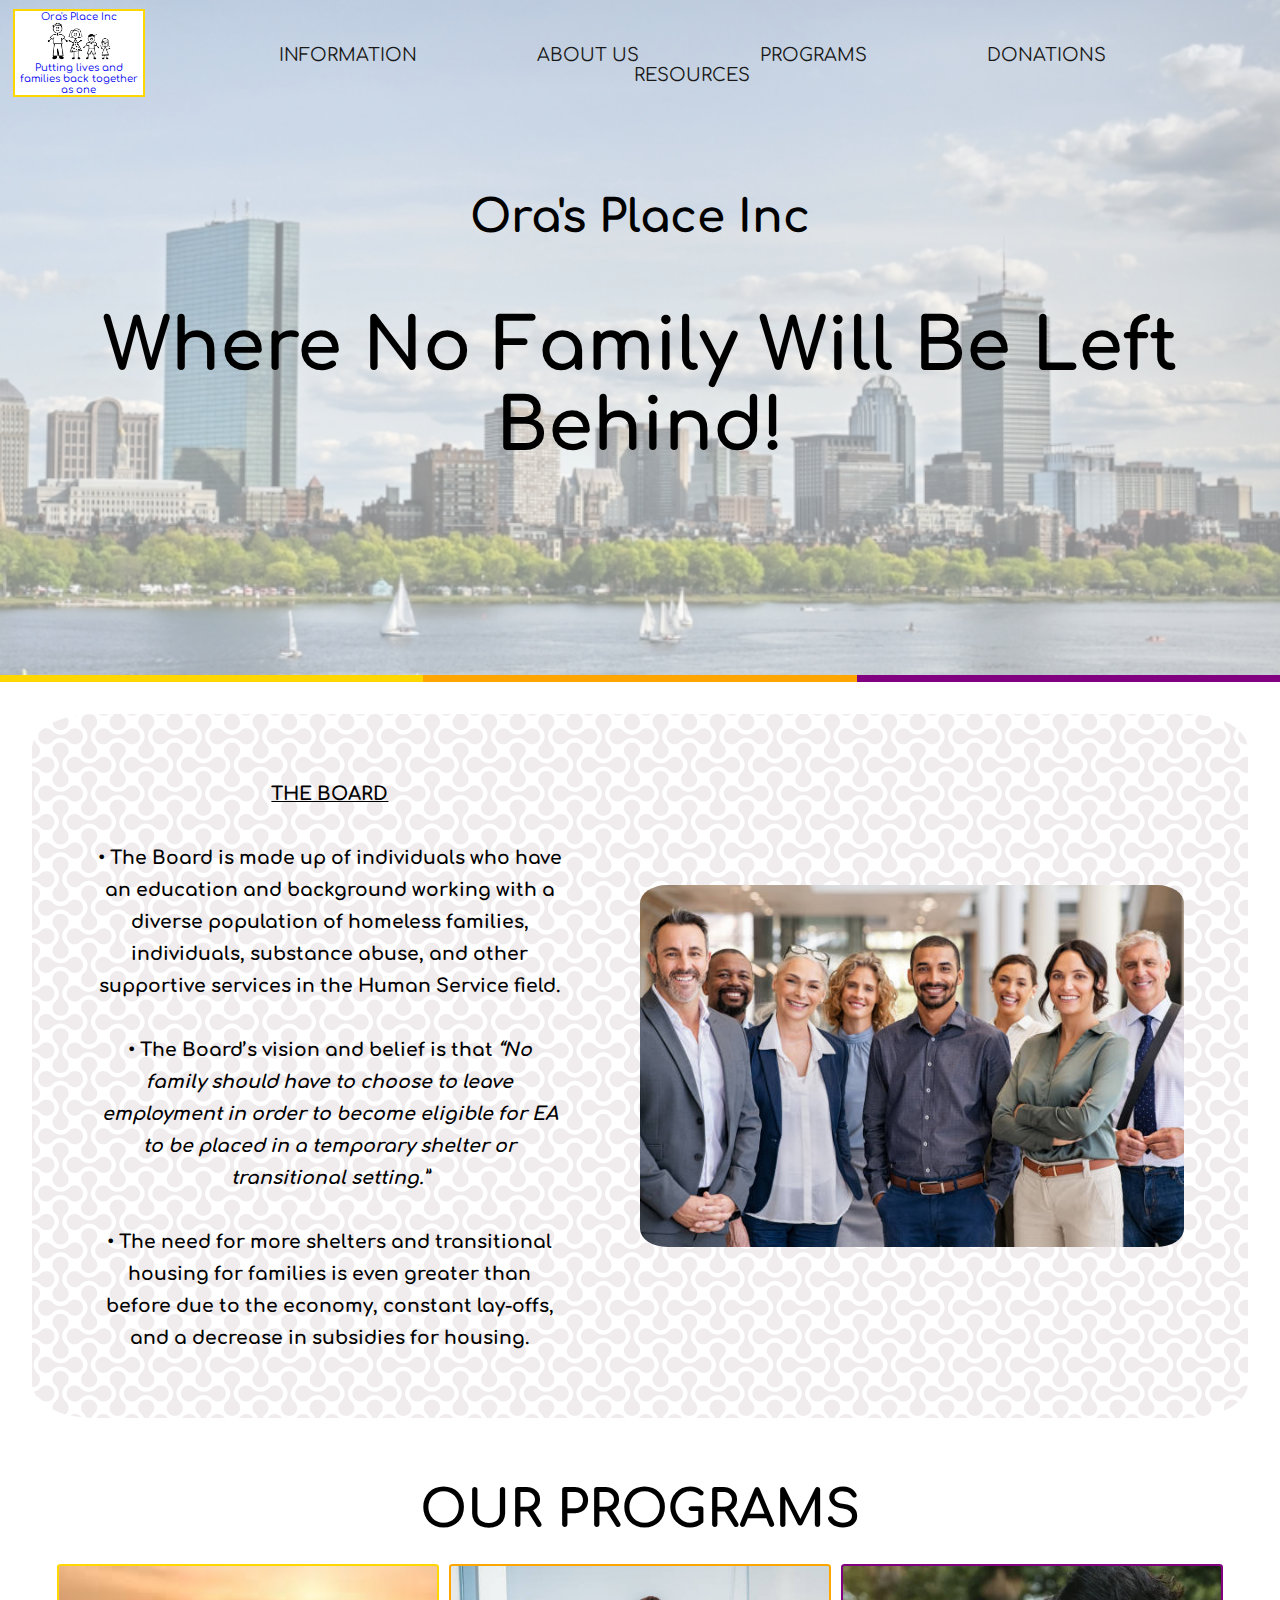
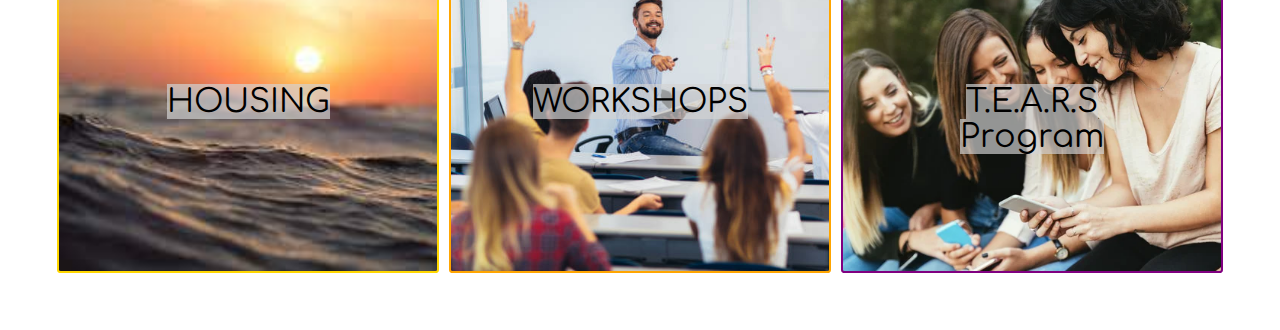
<file: index.html>
<!DOCTYPE html>
<html lang="en">

<head>
    <meta charset="UTF-8">
    <!--This sets the page to follow the screen width-->
    <meta name="viewport" content="width=device-width, initial-scale=1.0">
    <!--These act kind of like imports-->
    <link href="https://fonts.googleapis.com/css?family=Open+Sans" rel="stylesheet">
    <link rel="stylesheet" href="style.css">
    <link rel="stylesheet" href="mainPage.css">
    <link rel="preconnect" href="https://fonts.googleapis.com">
    <link rel="preconnect" href="https://fonts.gstatic.com" crossorigin>
    <link href="https://fonts.googleapis.com/css2?family=Comfortaa:wght@300&display=swap" rel="stylesheet">
    <title>Ora's Place</title>
</head>

<body>
    <div class="background">
        <a href="./index.html">
            <div class="logo">
                Ora's Place Inc
                <br>
                <img src="images/StickFamily.png">
                <br>
                Putting lives and families back together as one
            </div>
        </a>

        <div class="links">
            <ul>
                <li><a href="./info.html">INFORMATION</a></li>
                <li><a href="./about.html">ABOUT US</a></li>
                <li><a href="./programs.html">PROGRAMS</a></li>
                <li><a href="./donations.html">DONATIONS</a></li>
                <li><a href="./resources.html">RESOURCES</a></li>
            </ul>
        </div>
        <h1 id="heading1">Ora's Place Inc</h1>
        <h1 id="heading2">Where No Family Will Be Left Behind!</h1>
    </div>
    <hr class="imageBottom">
    <div class="Board">
        <div class="TopPart"></div>
        <div class="text">
            <h3 class="title"><u>THE BOARD</u><br><br>
                • The Board is made up of individuals who have an education and background working with a
                diverse population of homeless families, individuals, substance abuse, and other supportive services in
                the
                Human Service field.
                <br><br>
                • The Board’s vision and belief is that <i>“No family should have to choose to leave employment in
                    order to
                    become eligible for EA to be placed in a temporary shelter or transitional setting.”</i>
                <br><br>
                • The need for more shelters and transitional housing for families is even greater than before due to
                the
                economy, constant lay-offs, and a decrease in subsidies for housing.
            </h3>
        </div>
        <img src="images/theBoard.jpg">
    </div>
    <div class="Programs">
        <h3>OUR PROGRAMS</h3>
        <div class="list">
            <a class="program" id="prog1" href="./programs.html">
                <mark>HOUSING</mark>
            </a>
            <a class="program" id="prog2" href="./programs.html">
                <mark>WORKSHOPS</mark>
            </a>
            <a class="program" id="prog3" href="./programs.html">
                <mark>T.E.A.R.S Program</mark>
            </a>
        </div>
    </div>
</body>
</file>
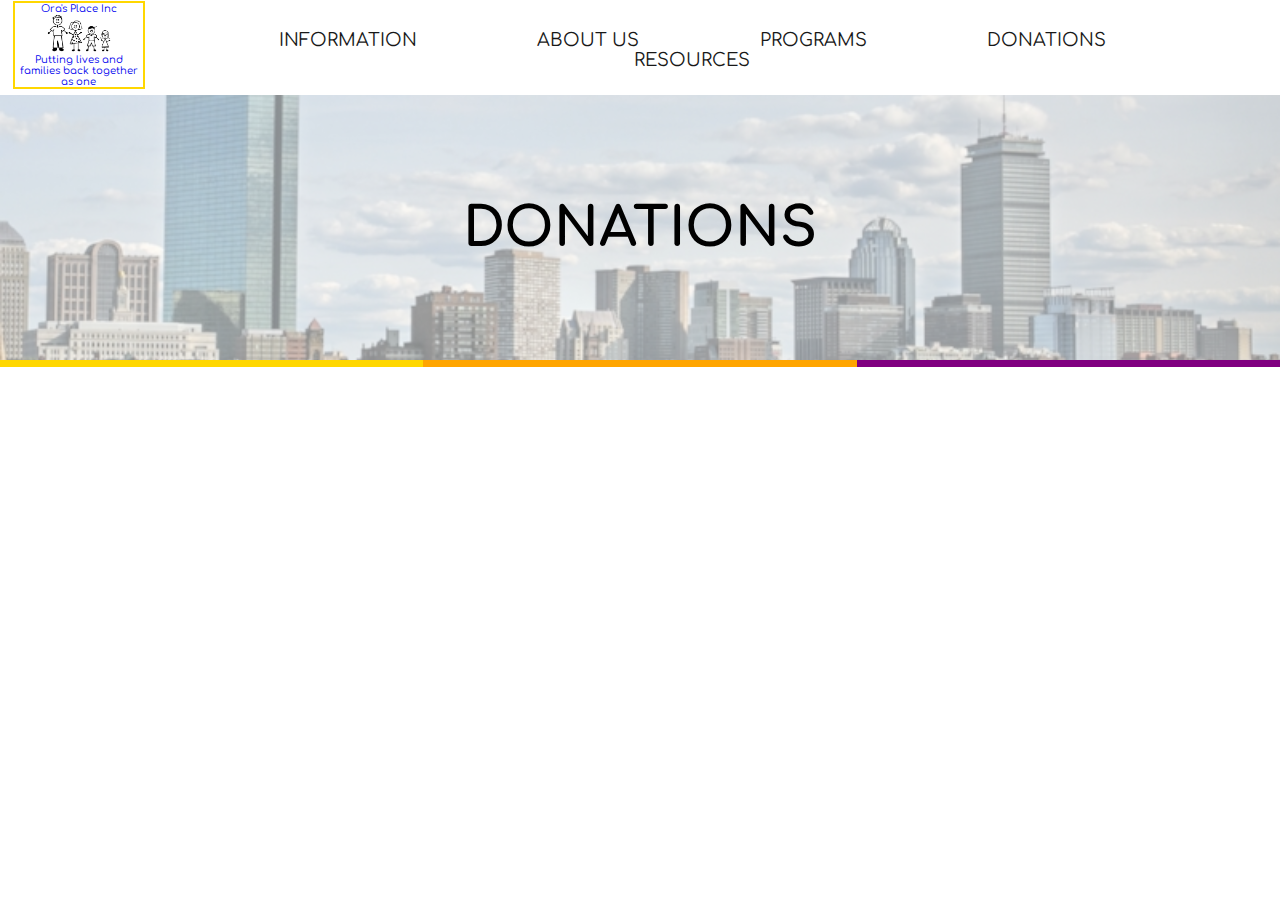
<file: donations.html>
<!DOCTYPE html>
<html lang="en">

<head>
    <meta charset="UTF-8">
    <!--This sets the page to follow the screen width-->
    <meta name="viewport" content="width=device-width, initial-scale=1.0">
    <!--These act kind of like imports-->
    <link href="https://fonts.googleapis.com/css?family=Open+Sans" rel="stylesheet">
    <link rel="stylesheet" href="style.css">
    <link rel="preconnect" href="https://fonts.googleapis.com">
    <link rel="preconnect" href="https://fonts.gstatic.com" crossorigin>
    <link href="https://fonts.googleapis.com/css2?family=Comfortaa:wght@300&display=swap" rel="stylesheet">
    <title>Ora's Place</title>
</head>

<body>
    <div class="topBar">
        <a href="./index.html">
            <div class="logo">
                Ora's Place Inc
                <br>
                <img src="images/StickFamily.png">
                <br>
                Putting lives and families back together as one
            </div>
        </a>
        <div class="links" id="barlinks">
            <ul>
                <li><a href="./info.html">INFORMATION</a></li>
                <li><a href="./about.html">ABOUT US</a></li>
                <li><a href="./programs.html">PROGRAMS</a></li>
                <li><a href="./donations.html">DONATIONS</a></li>
                <li><a href="./resources.html">RESOURCES</a></li>
            </ul>
        </div>
    </div>
    <div class="background" , id="btmStrip">
        <h1 id="areaHeading">DONATIONS</h1>
    </div>
    <hr class="imageBottom">
</body>
</file>
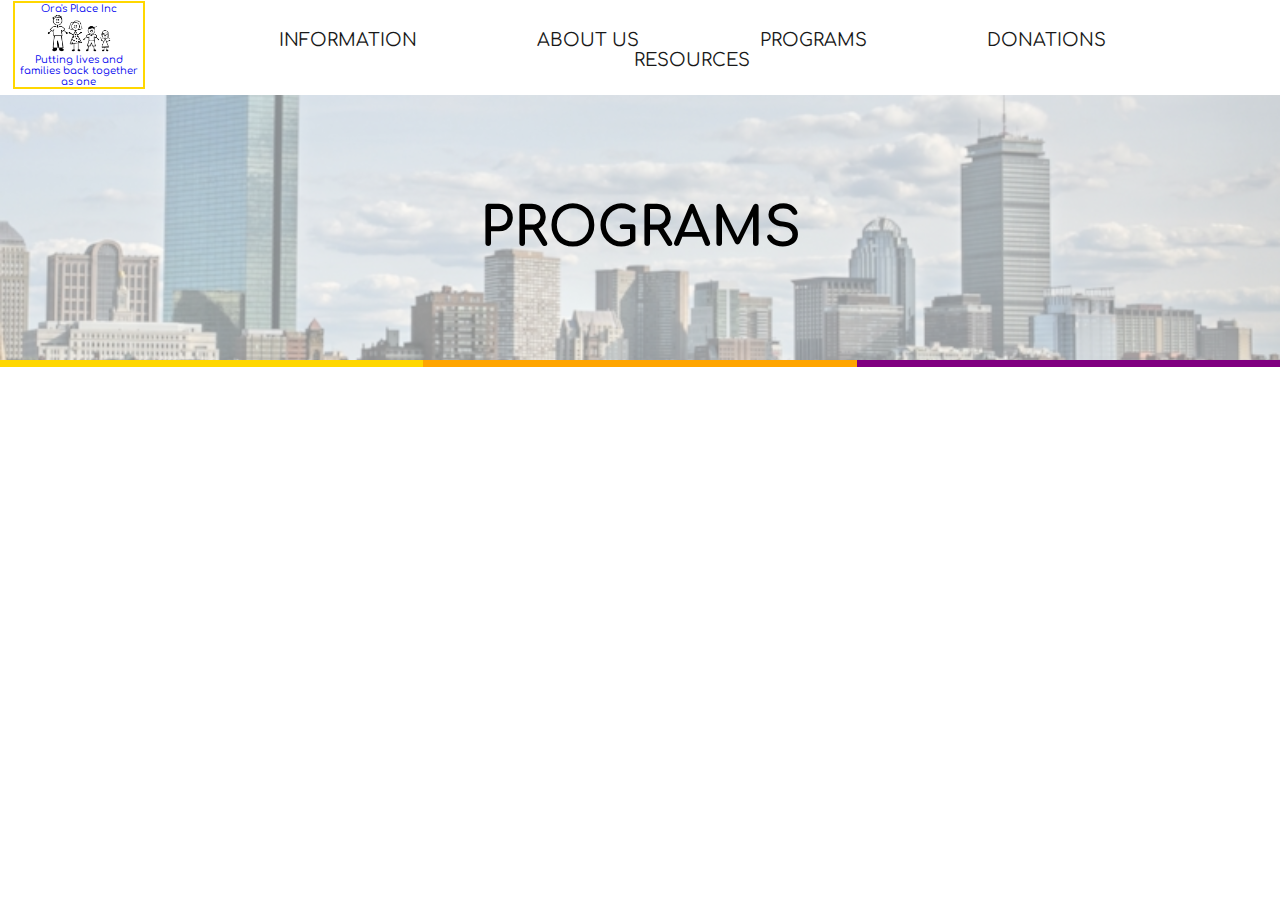
<file: programs.html>
<!DOCTYPE html>
<html lang="en">

<head>
    <meta charset="UTF-8">
    <!--This sets the page to follow the screen width-->
    <meta name="viewport" content="width=device-width, initial-scale=1.0">
    <!--These act kind of like imports-->
    <link href="https://fonts.googleapis.com/css?family=Open+Sans" rel="stylesheet">
    <link rel="stylesheet" href="style.css">
    <link rel="preconnect" href="https://fonts.googleapis.com">
    <link rel="preconnect" href="https://fonts.gstatic.com" crossorigin>
    <link href="https://fonts.googleapis.com/css2?family=Comfortaa:wght@300&display=swap" rel="stylesheet">
    <title>Ora's Place</title>
</head>

<body>
    <div class="topBar">
        <a href="./index.html">
            <div class="logo">
                Ora's Place Inc
                <br>
                <img src="images/StickFamily.png">
                <br>
                Putting lives and families back together as one
            </div>
        </a>
        <div class="links" id="barlinks">
            <ul>
                <li><a href="./info.html">INFORMATION</a></li>
                <li><a href="./about.html">ABOUT US</a></li>
                <li><a href="./programs.html">PROGRAMS</a></li>
                <li><a href="./donations.html">DONATIONS</a></li>
                <li><a href="./resources.html">RESOURCES</a></li>
            </ul>
        </div>
    </div>
    <div class="background" , id="btmStrip">
        <h1 id="areaHeading">PROGRAMS</h1>
    </div>
    <hr class="imageBottom">
</body>
</file>
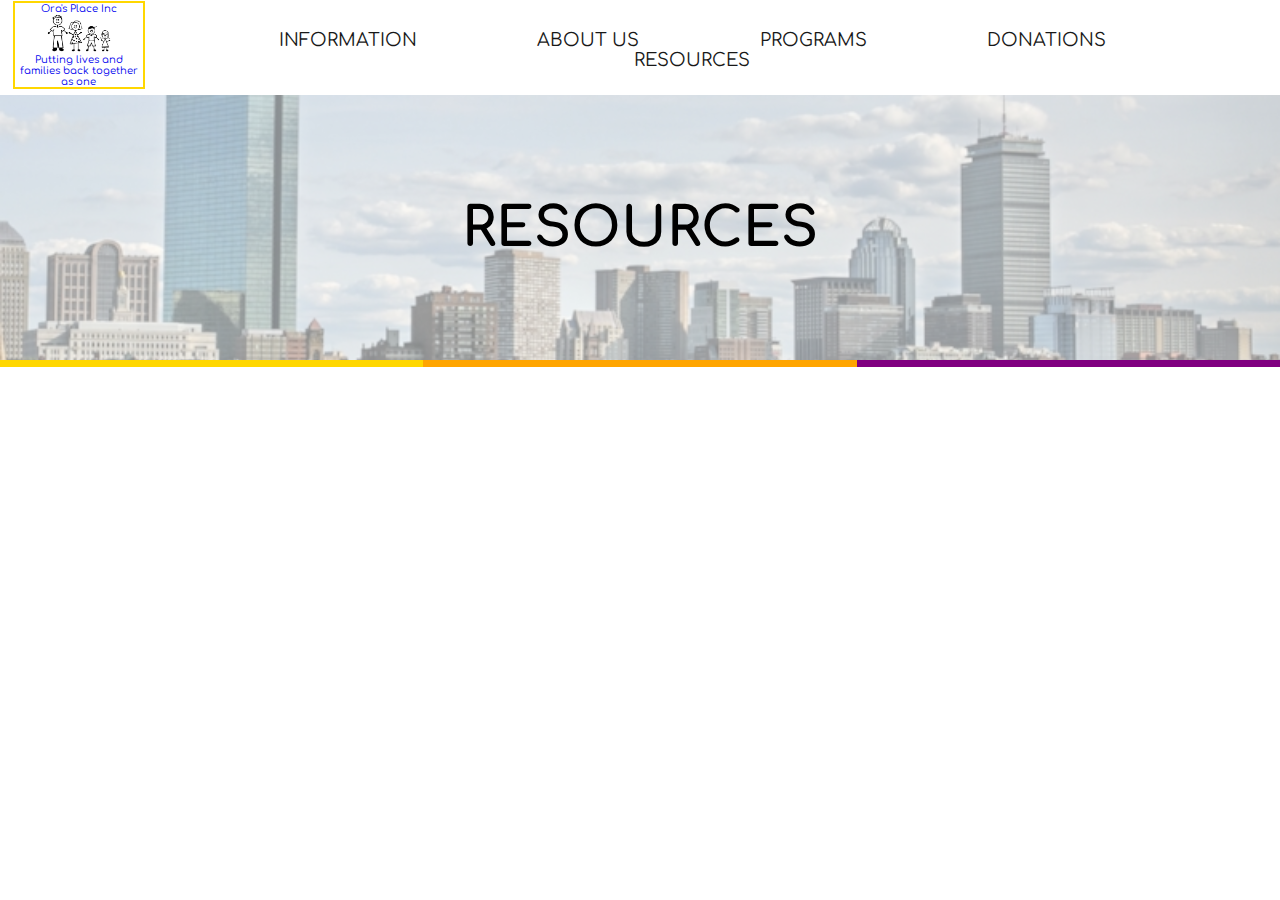
<file: resources.html>
<!DOCTYPE html>
<html lang="en">

<head>
    <meta charset="UTF-8">
    <!--This sets the page to follow the screen width-->
    <meta name="viewport" content="width=device-width, initial-scale=1.0">
    <!--These act kind of like imports-->
    <link href="https://fonts.googleapis.com/css?family=Open+Sans" rel="stylesheet">
    <link rel="stylesheet" href="style.css">
    <link rel="preconnect" href="https://fonts.googleapis.com">
    <link rel="preconnect" href="https://fonts.gstatic.com" crossorigin>
    <link href="https://fonts.googleapis.com/css2?family=Comfortaa:wght@300&display=swap" rel="stylesheet">
    <title>Ora's Place</title>
</head>

<body>
    <div class="topBar">
        <a href="./index.html">
            <div class="logo">
                Ora's Place Inc
                <br>
                <img src="images/StickFamily.png">
                <br>
                Putting lives and families back together as one
            </div>
        </a>
        <div class="links" id="barlinks">
            <ul>
                <li><a href="./info.html">INFORMATION</a></li>
                <li><a href="./about.html">ABOUT US</a></li>
                <li><a href="./programs.html">PROGRAMS</a></li>
                <li><a href="./donations.html">DONATIONS</a></li>
                <li><a href="./resources.html">RESOURCES</a></li>
            </ul>
        </div>
    </div>
    <div class="background" , id="btmStrip">
        <h1 id="areaHeading">RESOURCES</h1>
    </div>
    <hr class="imageBottom">
</body>
</file>
<file: style.css>
* {
    padding: 0;
    margin: 0;
    font-family: 'Comfortaa', cursive;
}

.background {
    background: rgba(255, 255, 255, .5) url("images/backgroundImage.jpg");
    background-blend-mode: lighten;
    height: 75vh;
    padding: 0;
    background-repeat: no-repeat;
    background-position: center;
    background-size: cover;
}

#btmStrip {
    height: 40vh;
}

.topBar {
    background-color: white;
    height: 10.5vh;
    position: fixed;
    width: 100%;
    text-align: center;
}

.test {
    margin-top: 10%;
}

.logo {
    background-color: white;
    border: 2px solid gold;
    text-align: center;
    font-size: x-small;
    position: absolute;
    top: 1%;
    left: 1%;
    max-width: 10%;
}

.imageBottom {
    border-image: linear-gradient(to right, gold 33%, orange 33%, orange 67%, purple 67%) 5;
    border-width: 7px;
}

.topImage {
    display: block;
    margin-left: auto;
    margin-right: auto;
    background-size: contain;
    width: 2000px;
}

.links {
    text-align: center;
    position: absolute;
    width: 90%;
    top: 5%;
    left: 10%;

}

#barlinks {
    position: relative;
    margin-top: 2%;
}

.links ul li a {
    transition: 0.5s;
    color: rgb(24, 24, 24);
    text-decoration: none;
    font-size: large;
    padding: 1.5% 4%;
    margin-right: 2%;
}

.links ul li a:hover {
    color: purple;
    background-color: rgba(235, 235, 235, 0.589);
    transition: 0.5s;
}

#heading1 {
    padding-top: 15%;
    font-size: 5vh;
    font-weight: bold;
    text-align: center;
}

#heading2 {
    padding-top: 5%;
    font-size: 8vh;
    font-weight: bolder;
    text-align: center;
}

#areaHeading {
    padding-top: 22vh;
    font-size: 6vh;
    font-weight: bolder;
    text-align: center;
}


nav {
    display: flex;
    justify-content: space-between;
    align-items: center;
    background-color: white;
}

img {
    height: auto;
    max-width: 50%;
}

.links ul li {
    list-style: none;
    display: inline;
}

hr {
    border-top: .5px solid rgb(231, 218, 201);
    border-bottom: none;
}

/*This runs when the screen becomes less than 700 px wide*/
@media(max-width: 700px) {
    .links ul li a {
        font-size: small;
    }
}
</file>
<file: mainPage.css>
/*This is the display for the boards*/
.Board {
    background: rgba(255, 166, 0, 0.25) url("images/bubblePattern.webp");
    background-blend-mode: lighten;
    max-width: vw;
    display: flex;
    margin: 2.5% 2.5%;
    padding: 5% 5%;
    line-height: 200%;
    border-radius: 5%;
}

.Board .text {
    max-width: 50%;
}

.Board .title {
    text-align: center;
}

.Board img {
    position: relative;
    margin-left: 7%;
    margin-top: auto;
    margin-bottom: auto;
    border-radius: 5%;
    height: 30%;
}

/*This is the display for the program list*/
.Programs {
    padding: 2.5% 2.5%;

}

.Programs h3 {
    font-size: 4vw;
    text-align: center;
    font-weight: bold;
}

.Programs .list {
    margin: 20px;
    display: flex;
}

.program {
    text-decoration: none;
    width: 30%;
    text-align: center;
    font-size: 200%;
    padding: 10% 5%;
    background-repeat: no-repeat;
    background-position: center;
    background-size: cover;
    align-items: center;
    border-radius: 1%;
    margin: 5px;
    border: 2px solid gold;
    transition: 0.5s;
}

.program:hover {
    background-blend-mode: lighten;
    background-color: rgba(211, 211, 211, 0.498);
}

#prog1 {
    background-image: url(images/img1.jpg);
    border-color: gold;
}

#prog2 {
    background-image: url(images/img2.jpg);
    border-color: orange;
}

#prog3 {
    background-image: url(images/img3.jpg);
    border-color: purple;
}

.program mark {
    background-color: rgba(211, 211, 211, 0.683);
}
</file>
